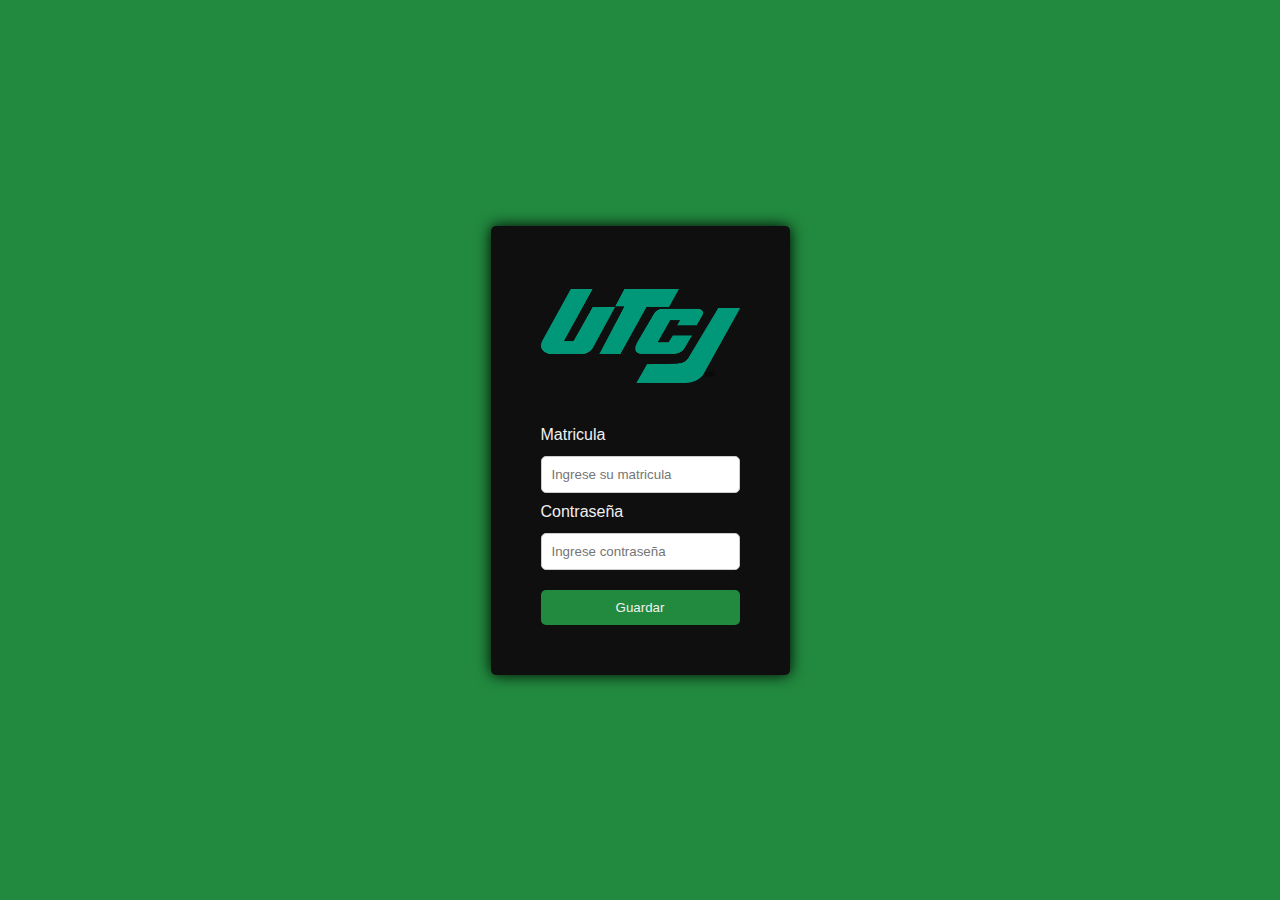
<file: index.html>
<!DOCTYPE html>
<html lang="en">
<head>
    <link rel="stylesheet" href="styles.css">
    <meta charset="UTF-8">
    <link rel="stylesheet" href="https://fonts.googleapis.com/css2?family=Material+Symbols+Outlined:opsz,wght,FILL,GRAD@20..48,100..700,0..1,-50..200" />
    <meta name="viewport" content="width=device-width, initial-scale=1.0">
    <title>ZIZE</title>
</head>
<body>
            <section class="section-editar" id="form">
                
                <form action="POST">
                    <div class="logo-form"></div>
                    <label for="matricula">Matricula</label>
                    <input type="text" id="matricula" placeholder="Ingrese su matricula">
                    <label for="password">Contraseña</label>
                    <input type="password" id="password" placeholder="Ingrese contraseña">
                    <button type="submit">Guardar</button>
                </form>
            </section>
    </div>
</body>
</html>
</file>
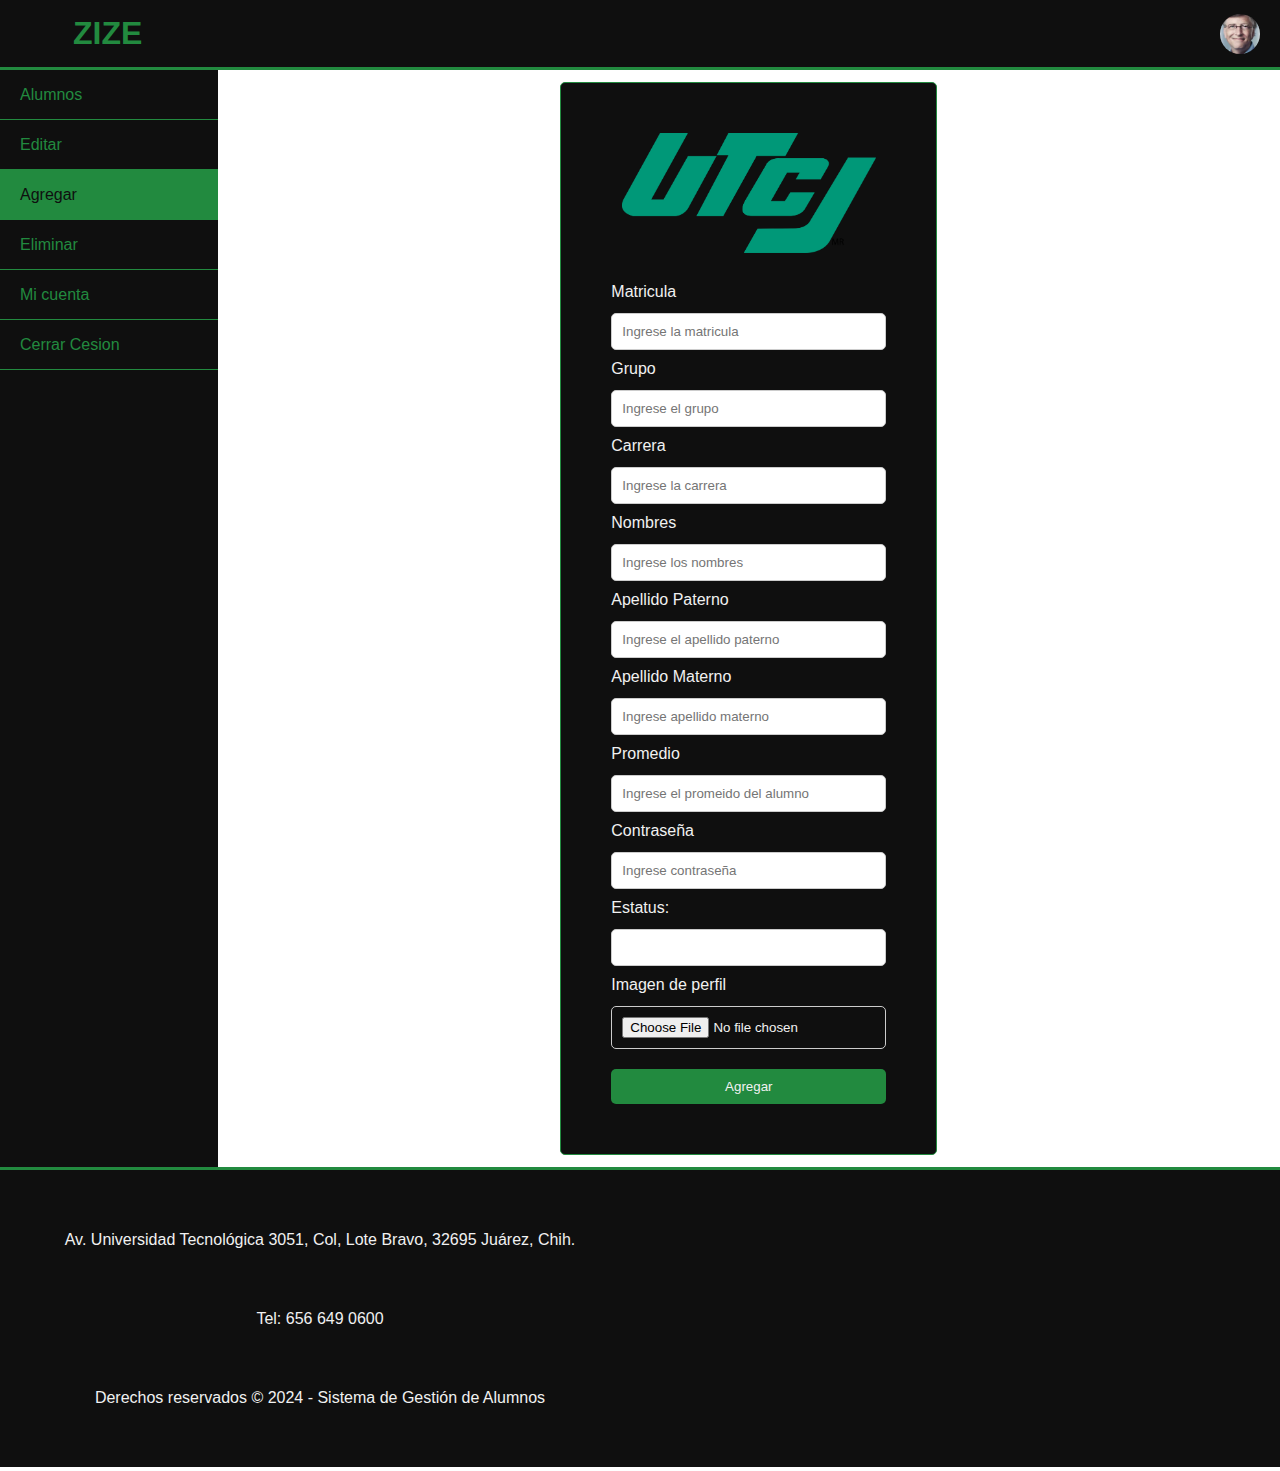
<file: agregar.html>
<!DOCTYPE html>
<html lang="en">
<head>
    <link rel="stylesheet" href="styles.css">
    <meta charset="UTF-8">
    <link rel="stylesheet" href="https://fonts.googleapis.com/css2?family=Material+Symbols+Outlined:opsz,wght,FILL,GRAD@20..48,100..700,0..1,-50..200" />
    <meta name="viewport" content="width=device-width, initial-scale=1.0">
    <title>ZIZE</title>
</head>
<body>
    <div id="container">
        <header>
            <div class="logo-container">
                <a href="index.html"><h1>ZIZE</h1></a>
            </div>
            <div class="profile-container">
                <a href="mi_cuenta.html"><div id="profile-img"></div></a>
            </div>
            <div class="hide-container">
                <ul>
                    <li><a href="/cerrar">Editar Foto</a></li>
                    <li><a href="/cerrar">Editar Informacion</a></li>
                    <li><a href="/cerrar">Cerrar Cesion</a></li>
                </ul>
            </div>
        </header>

        <nav>
            <ul>
                <div id="utcj-logo"></div>
                <li><a class="nav-link" href="alumnos.html">Alumnos</a></li>
                <li><a class="nav-link" href="editar.html">Editar</a></li>
                <li><a class="nav-link" href="agregar.html">Agregar</a></li>
                <li><a class="nav-link" href="eliminar.html">Eliminar</a></li>
                <li><a class="nav-link" href="mi_cuenta.html">Mi cuenta</a></li>
                <li><a class="nav-link" href="#">Cerrar Cesion</a></li>
            </ul>
        </nav>
            <section class="section-editar">
                
                <form action="POST">
                    <div class="logo-form"></div>
                    <label for="matricula">Matricula</label>
                    <input type="text" id="matricula" placeholder="Ingrese la matricula">

                    <label for="group">Grupo</label>
                    <input type="text" id="group" placeholder="Ingrese el grupo">

                    <label for="career">Carrera</label>
                    <input type="text" id="career" placeholder="Ingrese la carrera">


                    <label for="name">Nombres</label>
                    <input type="text" id="name" placeholder="Ingrese los nombres">

                    <label for="apellido-paterno">Apellido Paterno</label>
                    <input type="text" id="apellido-paterno" placeholder="Ingrese el apellido paterno">

                    <label for="apellido-materno">Apellido Materno</label>
                    <input type="text" id="apellido-materno" placeholder="Ingrese apellido materno">

                    <label for="average">Promedio</label>
                    <input type="number" id="average" placeholder="Ingrese el promeido del alumno">

                    <label for="password">Contraseña</label>
                    <input type="password" id="password" placeholder="Ingrese contraseña">
                    
                    <label for="status">Estatus:</label>
                    <input type="text" id="status" name="status" list="status-list">
                    
                    <datalist id="status-list">
                        <option value="Activo">
                        <option value="Baja">
                    </datalist>

                    <label for="profile-image">Imagen de perfil</label>
                    <input type="file" id="profile-image" name="Foto de perfil" >
                    <button type="submit">Agregar</button>
                </form>
            </section>

            <footer>
                <div class="footer-info">
                    <p>Av. Universidad Tecnológica 3051, Col, Lote Bravo, 32695 Juárez, Chih.</p>
                    <p>Tel: 656 649 0600</p>
                    <p>Derechos reservados &copy; 2024 - Sistema de Gestión de Alumnos</p>
                </div>
                <div class="footer-map">                    <iframe src="https://www.google.com/maps/embed?pb=!1m14!1m8!1m3!1d11105.740401143568!2d-106.4200938246147!3d31.59261397443961!3m2!1i1024!2i768!4f13.1!3m3!1m2!1s0x86e766e2aee37dd7%3A0x33a53ddce213988c!2sUniversidad%20Tecnol%C3%B3gica%20de%20Ciudad%20Ju%C3%A1rez%20(UTCJ)!5e0!3m2!1ses!2smx!4v1721194939610!5m2!1ses!2smx" width="100%" height="100%" style="border:0;" allowfullscreen="" loading="lazy" referrerpolicy="no-referrer-when-downgrade"></iframe>
                </div>   
            </footer>
    </div>

    <script>
        // script.js

// Obtiene la URL actual
const currentLocation = window.location.href;

// Obtiene todos los enlaces de navegación
const navLinks = document.querySelectorAll('.nav-link');

// Recorre cada enlace y compara la URL actual con el href del enlace
navLinks.forEach(link => {
    if (link.href === currentLocation) {
        link.classList.add('active');
    }
});

    </script>
</body>
</html>
</file>
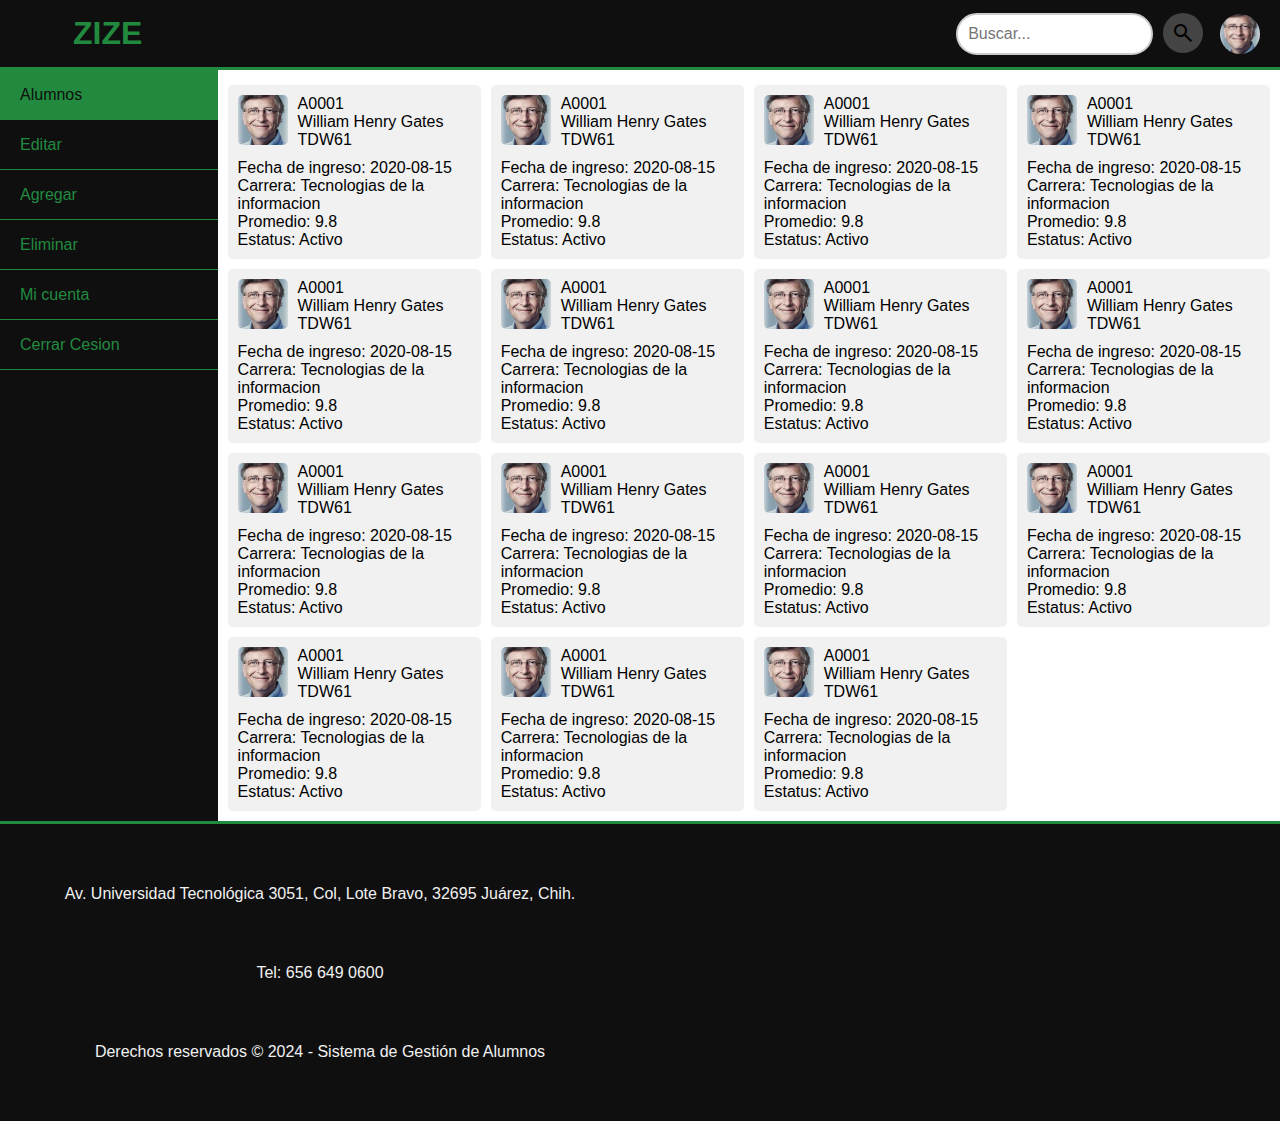
<file: alumnos.html>
<!DOCTYPE html>
<html lang="en">
<head>
    <link rel="stylesheet" href="styles.css">
    <meta charset="UTF-8">
    <link rel="stylesheet" href="https://fonts.googleapis.com/css2?family=Material+Symbols+Outlined:opsz,wght,FILL,GRAD@20..48,100..700,0..1,-50..200" />
    <meta name="viewport" content="width=device-width, initial-scale=1.0">
    <title>ZIZE</title>
</head>
<body>
    <div id="container">
        <header>
            <div class="logo-container">
                <a href="index.html"><h1>ZIZE</h1></a>
            </div>
            <div class="profile-container">
                <div class="search-container">
                    <input type="text" class="search-box" placeholder="Buscar...">
                    <button type="submit" class="material-symbols-outlined search-button">search</button>
                </div>
                <a href="mi_cuenta.html"><div id="profile-img"></div></a>
            </div>
            <div class="hide-container">
                <ul>
                    <li><a href="/cerrar">Editar Foto</a></li>
                    <li><a href="/cerrar">Editar Informacion</a></li>
                    <li><a href="/cerrar">Cerrar Cesion</a></li>
                </ul>
            </div>
        </header>

        <nav>
            <ul>
                <div id="utcj-logo"></div>
                <li><a class="nav-link" href="alumnos.html">Alumnos</a></li>
                <li><a class="nav-link" href="editar.html">Editar</a></li>
                <li><a class="nav-link" href="agregar.html">Agregar</a></li>
                <li><a class="nav-link" href="eliminar.html">Eliminar</a></li>
                <li><a class="nav-link" href="mi_cuenta.html">Mi cuenta</a></li>
                <li><a class="nav-link" href="#">Cerrar Cesion</a></li>
            </ul>
        </nav>
            <section class="section-container">
<!-- Empiezan los card de alumnos (Aqui ira un ciclo for despues) -->
            
                <div class="card-container">
                    <div class="card-1">
                        <div class="card-img"></div>
                        <div class="card-info">
                            <p class="card-id">A0001</p>
                            <p id="card-name">William Henry Gates</p>
                            <p id="card-group">TDW61</p>
                        </div>
                    </div>
                        
                    <div class="card-2">
                        <p id="card-date">Fecha de ingreso: 2020-08-15</p>
                        <p id="card-career">Carrera: Tecnologias de la informacion</p>
                        <p id="card-average">Promedio: 9.8</p>
                        <p id="card-status">Estatus: Activo</p>
                    </div>
                </div>

                <div class="card-container">
                    <div class="card-1">
                        <div class="card-img"></div>
                        <div class="card-info">
                            <p class="card-id">A0001</p>
                            <p id="card-name">William Henry Gates</p>
                            <p id="card-group">TDW61</p>
                        </div>
                    </div>
                        
                    <div class="card-2">
                        <p id="card-date">Fecha de ingreso: 2020-08-15</p>
                        <p id="card-career">Carrera: Tecnologias de la informacion</p>
                        <p id="card-average">Promedio: 9.8</p>
                        <p id="card-status">Estatus: Activo</p>
                    </div>
                </div>

                <div class="card-container">
                    <div class="card-1">
                        <div class="card-img"></div>
                        <div class="card-info">
                            <p class="card-id">A0001</p>
                            <p id="card-name">William Henry Gates</p>
                            <p id="card-group">TDW61</p>
                        </div>
                    </div>
                        
                    <div class="card-2">
                        <p id="card-date">Fecha de ingreso: 2020-08-15</p>
                        <p id="card-career">Carrera: Tecnologias de la informacion</p>
                        <p id="card-average">Promedio: 9.8</p>
                        <p id="card-status">Estatus: Activo</p>
                    </div>
                </div>

                <div class="card-container">
                    <div class="card-1">
                        <div class="card-img"></div>
                        <div class="card-info">
                            <p class="card-id">A0001</p>
                            <p id="card-name">William Henry Gates</p>
                            <p id="card-group">TDW61</p>
                        </div>
                    </div>
                        
                    <div class="card-2">
                        <p id="card-date">Fecha de ingreso: 2020-08-15</p>
                        <p id="card-career">Carrera: Tecnologias de la informacion</p>
                        <p id="card-average">Promedio: 9.8</p>
                        <p id="card-status">Estatus: Activo</p>
                    </div>
                </div>

                <div class="card-container">
                    <div class="card-1">
                        <div class="card-img"></div>
                        <div class="card-info">
                            <p class="card-id">A0001</p>
                            <p id="card-name">William Henry Gates</p>
                            <p id="card-group">TDW61</p>
                        </div>
                    </div>
                        
                    <div class="card-2">
                        <p id="card-date">Fecha de ingreso: 2020-08-15</p>
                        <p id="card-career">Carrera: Tecnologias de la informacion</p>
                        <p id="card-average">Promedio: 9.8</p>
                        <p id="card-status">Estatus: Activo</p>
                    </div>
                </div>

                <div class="card-container">
                    <div class="card-1">
                        <div class="card-img"></div>
                        <div class="card-info">
                            <p class="card-id">A0001</p>
                            <p id="card-name">William Henry Gates</p>
                            <p id="card-group">TDW61</p>
                        </div>
                    </div>
                        
                    <div class="card-2">
                        <p id="card-date">Fecha de ingreso: 2020-08-15</p>
                        <p id="card-career">Carrera: Tecnologias de la informacion</p>
                        <p id="card-average">Promedio: 9.8</p>
                        <p id="card-status">Estatus: Activo</p>
                    </div>
                </div>

                <div class="card-container">
                    <div class="card-1">
                        <div class="card-img"></div>
                        <div class="card-info">
                            <p class="card-id">A0001</p>
                            <p id="card-name">William Henry Gates</p>
                            <p id="card-group">TDW61</p>
                        </div>
                    </div>
                        
                    <div class="card-2">
                        <p id="card-date">Fecha de ingreso: 2020-08-15</p>
                        <p id="card-career">Carrera: Tecnologias de la informacion</p>
                        <p id="card-average">Promedio: 9.8</p>
                        <p id="card-status">Estatus: Activo</p>
                    </div>
                </div>

                <div class="card-container">
                    <div class="card-1">
                        <div class="card-img"></div>
                        <div class="card-info">
                            <p class="card-id">A0001</p>
                            <p id="card-name">William Henry Gates</p>
                            <p id="card-group">TDW61</p>
                        </div>
                    </div>
                        
                    <div class="card-2">
                        <p id="card-date">Fecha de ingreso: 2020-08-15</p>
                        <p id="card-career">Carrera: Tecnologias de la informacion</p>
                        <p id="card-average">Promedio: 9.8</p>
                        <p id="card-status">Estatus: Activo</p>
                    </div>
                </div>

                <div class="card-container">
                    <div class="card-1">
                        <div class="card-img"></div>
                        <div class="card-info">
                            <p class="card-id">A0001</p>
                            <p id="card-name">William Henry Gates</p>
                            <p id="card-group">TDW61</p>
                        </div>
                    </div>
                        
                    <div class="card-2">
                        <p id="card-date">Fecha de ingreso: 2020-08-15</p>
                        <p id="card-career">Carrera: Tecnologias de la informacion</p>
                        <p id="card-average">Promedio: 9.8</p>
                        <p id="card-status">Estatus: Activo</p>
                    </div>
                </div>

                <div class="card-container">
                    <div class="card-1">
                        <div class="card-img"></div>
                        <div class="card-info">
                            <p class="card-id">A0001</p>
                            <p id="card-name">William Henry Gates</p>
                            <p id="card-group">TDW61</p>
                        </div>
                    </div>
                        
                    <div class="card-2">
                        <p id="card-date">Fecha de ingreso: 2020-08-15</p>
                        <p id="card-career">Carrera: Tecnologias de la informacion</p>
                        <p id="card-average">Promedio: 9.8</p>
                        <p id="card-status">Estatus: Activo</p>
                    </div>
                </div>

                <div class="card-container">
                    <div class="card-1">
                        <div class="card-img"></div>
                        <div class="card-info">
                            <p class="card-id">A0001</p>
                            <p id="card-name">William Henry Gates</p>
                            <p id="card-group">TDW61</p>
                        </div>
                    </div>
                        
                    <div class="card-2">
                        <p id="card-date">Fecha de ingreso: 2020-08-15</p>
                        <p id="card-career">Carrera: Tecnologias de la informacion</p>
                        <p id="card-average">Promedio: 9.8</p>
                        <p id="card-status">Estatus: Activo</p>
                    </div>
                </div>

                <div class="card-container">
                    <div class="card-1">
                        <div class="card-img"></div>
                        <div class="card-info">
                            <p class="card-id">A0001</p>
                            <p id="card-name">William Henry Gates</p>
                            <p id="card-group">TDW61</p>
                        </div>
                    </div>
                        
                    <div class="card-2">
                        <p id="card-date">Fecha de ingreso: 2020-08-15</p>
                        <p id="card-career">Carrera: Tecnologias de la informacion</p>
                        <p id="card-average">Promedio: 9.8</p>
                        <p id="card-status">Estatus: Activo</p>
                    </div>
                </div>

                <div class="card-container">
                    <div class="card-1">
                        <div class="card-img"></div>
                        <div class="card-info">
                            <p class="card-id">A0001</p>
                            <p id="card-name">William Henry Gates</p>
                            <p id="card-group">TDW61</p>
                        </div>
                    </div>
                        
                    <div class="card-2">
                        <p id="card-date">Fecha de ingreso: 2020-08-15</p>
                        <p id="card-career">Carrera: Tecnologias de la informacion</p>
                        <p id="card-average">Promedio: 9.8</p>
                        <p id="card-status">Estatus: Activo</p>
                    </div>
                </div>

                <div class="card-container">
                    <div class="card-1">
                        <div class="card-img"></div>
                        <div class="card-info">
                            <p class="card-id">A0001</p>
                            <p id="card-name">William Henry Gates</p>
                            <p id="card-group">TDW61</p>
                        </div>
                    </div>
                        
                    <div class="card-2">
                        <p id="card-date">Fecha de ingreso: 2020-08-15</p>
                        <p id="card-career">Carrera: Tecnologias de la informacion</p>
                        <p id="card-average">Promedio: 9.8</p>
                        <p id="card-status">Estatus: Activo</p>
                    </div>
                </div>

                <div class="card-container">
                    <div class="card-1">
                        <div class="card-img"></div>
                        <div class="card-info">
                            <p class="card-id">A0001</p>
                            <p id="card-name">William Henry Gates</p>
                            <p id="card-group">TDW61</p>
                        </div>
                    </div>
                        
                    <div class="card-2">
                        <p id="card-date">Fecha de ingreso: 2020-08-15</p>
                        <p id="card-career">Carrera: Tecnologias de la informacion</p>
                        <p id="card-average">Promedio: 9.8</p>
                        <p id="card-status">Estatus: Activo</p>
                    </div>
                </div>

<!-- Aqui se acaban los card temporales -->
            </section>

            <footer>
                <div class="footer-info">
                    <p>Av. Universidad Tecnológica 3051, Col, Lote Bravo, 32695 Juárez, Chih.</p>
                    <p>Tel: 656 649 0600</p>
                    <p>Derechos reservados &copy; 2024 - Sistema de Gestión de Alumnos</p>
                </div>
                <div class="footer-map">                    <iframe src="https://www.google.com/maps/embed?pb=!1m14!1m8!1m3!1d11105.740401143568!2d-106.4200938246147!3d31.59261397443961!3m2!1i1024!2i768!4f13.1!3m3!1m2!1s0x86e766e2aee37dd7%3A0x33a53ddce213988c!2sUniversidad%20Tecnol%C3%B3gica%20de%20Ciudad%20Ju%C3%A1rez%20(UTCJ)!5e0!3m2!1ses!2smx!4v1721194939610!5m2!1ses!2smx" width="100%" height="100%" style="border:0;" allowfullscreen="" loading="lazy" referrerpolicy="no-referrer-when-downgrade"></iframe>
                </div>   
            </footer>
    </div>

    <script>
        // script.js

// Obtiene la URL actual
const currentLocation = window.location.href;

// Obtiene todos los enlaces de navegación
const navLinks = document.querySelectorAll('.nav-link');

// Recorre cada enlace y compara la URL actual con el href del enlace
navLinks.forEach(link => {
    if (link.href === currentLocation) {
        link.classList.add('active');
    }
});

    </script>
</body>
</html>
</file>
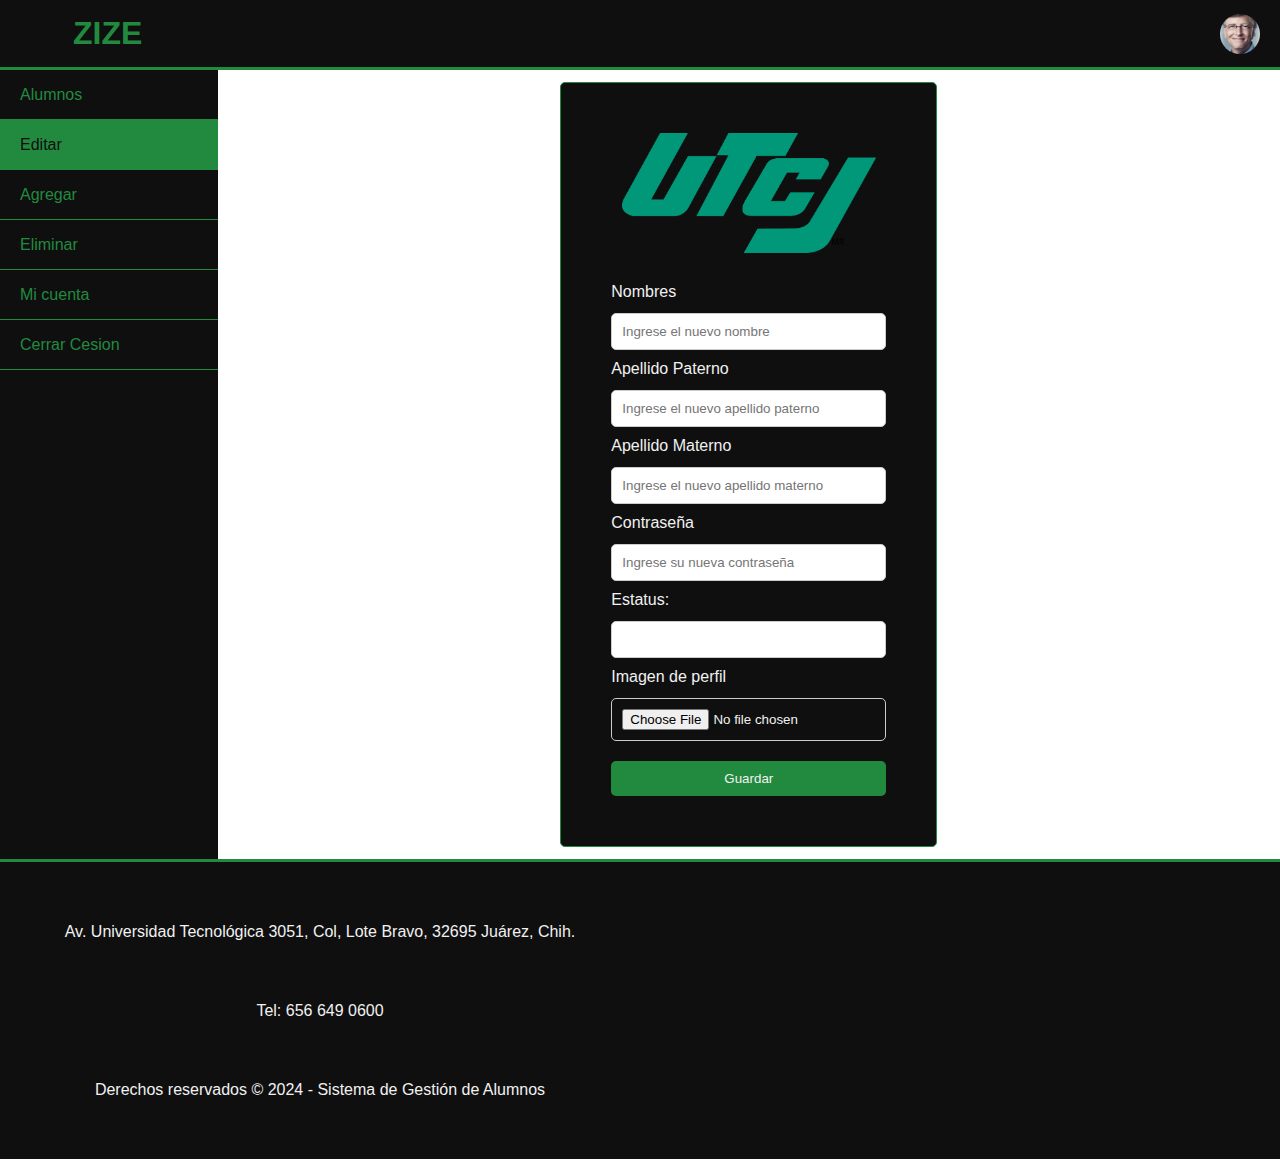
<file: editar.html>
<!DOCTYPE html>
<html lang="en">
<head>
    <link rel="stylesheet" href="styles.css">
    <meta charset="UTF-8">
    <link rel="stylesheet" href="https://fonts.googleapis.com/css2?family=Material+Symbols+Outlined:opsz,wght,FILL,GRAD@20..48,100..700,0..1,-50..200" />
    <meta name="viewport" content="width=device-width, initial-scale=1.0">
    <title>ZIZE</title>
</head>
<body>
    <div id="container">
        <header>
            <div class="logo-container">
                <a href="index.html"><h1>ZIZE</h1></a>
            </div>
            <div class="profile-container">
                <a href="mi_cuenta.html"><div id="profile-img"></div></a>
            </div>
            <div class="hide-container">
                <ul>
                    <li><a href="/cerrar">Editar Foto</a></li>
                    <li><a href="/cerrar">Editar Informacion</a></li>
                    <li><a href="/cerrar">Cerrar Cesion</a></li>
                </ul>
            </div>
        </header>

        <nav>
            <ul>
                <div id="utcj-logo"></div>
                <li><a class="nav-link" href="alumnos.html">Alumnos</a></li>
                <li><a class="nav-link" href="editar.html">Editar</a></li>
                <li><a class="nav-link" href="agregar.html">Agregar</a></li>
                <li><a class="nav-link" href="eliminar.html">Eliminar</a></li>
                <li><a class="nav-link" href="mi_cuenta.html">Mi cuenta</a></li>
                <li><a class="nav-link" href="#">Cerrar Cesion</a></li>
            </ul>
        </nav>
            <section class="section-editar">
                
                <form action="POST">
                    <div class="logo-form"></div>
                    <label for="name">Nombres</label>
                    <input type="text" id="name" placeholder="Ingrese el nuevo nombre">
                    <label for="apellido-paterno">Apellido Paterno</label>
                    <input type="text" id="apellido-paterno" placeholder="Ingrese el nuevo apellido paterno">
                    <label for="apellido-materno">Apellido Materno</label>
                    <input type="text" id="apellido-materno" placeholder="Ingrese el nuevo apellido materno">
                    <label for="password">Contraseña</label>
                    <input type="password" id="password" placeholder="Ingrese su nueva contraseña">
                    <label for="status">Estatus:</label>
                    <input type="text" id="status" name="status" list="status-list">
                    
                    <datalist id="status-list">
                        <option value="Activo">
                        <option value="Baja">
                    </datalist>

                    <label for="profile-image">Imagen de perfil</label>
                    <input type="file" id="profile-image" name="Foto de perfil" >
                    <button type="submit">Guardar</button>
                </form>
            </section>

            <footer>
                <div class="footer-info">
                    <p>Av. Universidad Tecnológica 3051, Col, Lote Bravo, 32695 Juárez, Chih.</p>
                    <p>Tel: 656 649 0600</p>
                    <p>Derechos reservados &copy; 2024 - Sistema de Gestión de Alumnos</p>
                </div>
                <div class="footer-map">                    <iframe src="https://www.google.com/maps/embed?pb=!1m14!1m8!1m3!1d11105.740401143568!2d-106.4200938246147!3d31.59261397443961!3m2!1i1024!2i768!4f13.1!3m3!1m2!1s0x86e766e2aee37dd7%3A0x33a53ddce213988c!2sUniversidad%20Tecnol%C3%B3gica%20de%20Ciudad%20Ju%C3%A1rez%20(UTCJ)!5e0!3m2!1ses!2smx!4v1721194939610!5m2!1ses!2smx" width="100%" height="100%" style="border:0;" allowfullscreen="" loading="lazy" referrerpolicy="no-referrer-when-downgrade"></iframe>
                </div>   
            </footer>
    </div>

    <script>
        // script.js

// Obtiene la URL actual
const currentLocation = window.location.href;

// Obtiene todos los enlaces de navegación
const navLinks = document.querySelectorAll('.nav-link');

// Recorre cada enlace y compara la URL actual con el href del enlace
navLinks.forEach(link => {
    if (link.href === currentLocation) {
        link.classList.add('active');
    }
});

    </script>
</body>
</html>
</file>
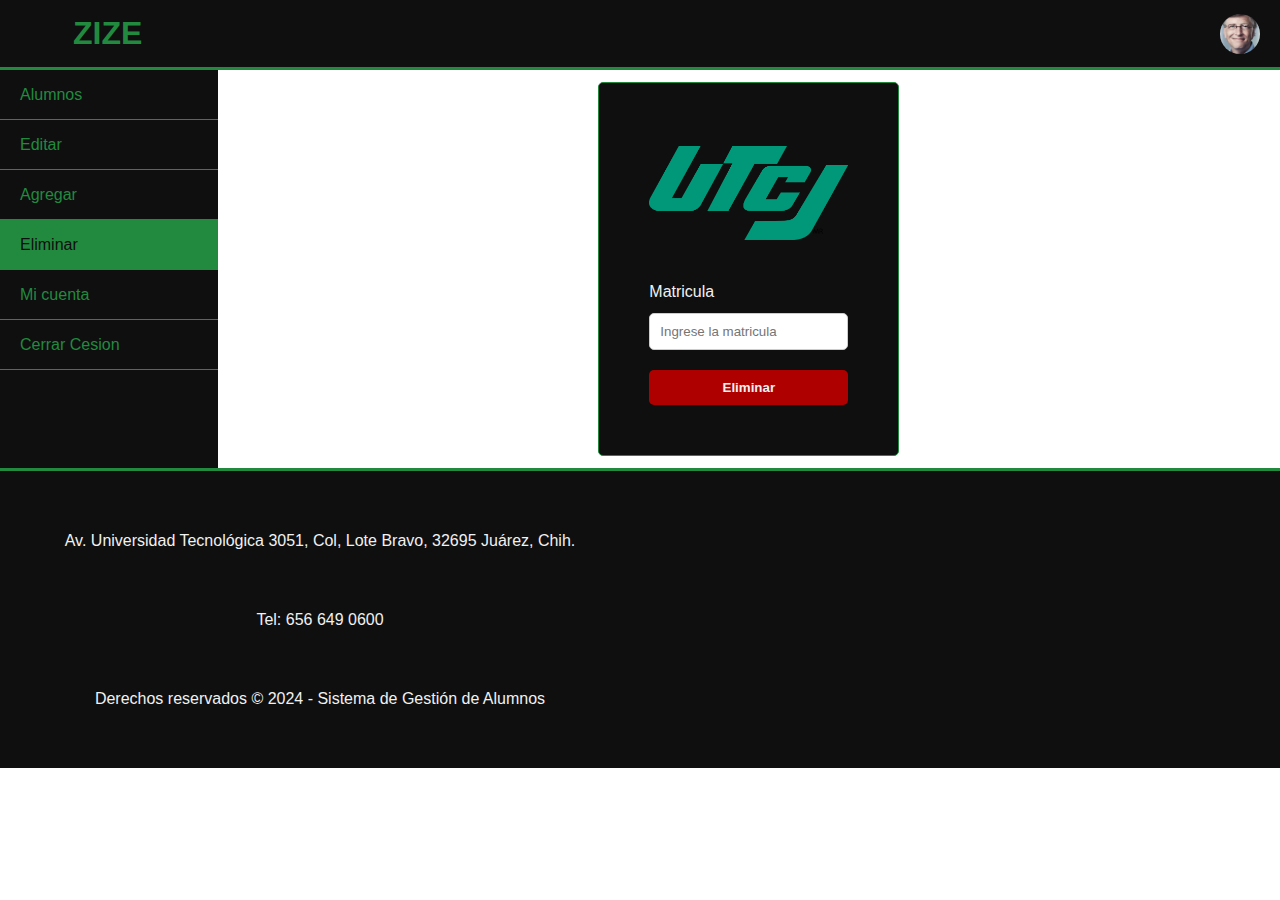
<file: eliminar.html>
<!DOCTYPE html>
<html lang="en">
<head>
    <link rel="stylesheet" href="styles.css">
    <meta charset="UTF-8">
    <link rel="stylesheet" href="https://fonts.googleapis.com/css2?family=Material+Symbols+Outlined:opsz,wght,FILL,GRAD@20..48,100..700,0..1,-50..200" />
    <meta name="viewport" content="width=device-width, initial-scale=1.0">
    <title>ZIZE</title>
</head>
<body>
    <div id="container">
        <header>
            <div class="logo-container">
                <a href="index.html"><h1>ZIZE</h1></a>
            </div>
            <div class="profile-container">
                <a href="mi_cuenta.html"><div id="profile-img"></div></a>
            </div>
            <div class="hide-container">
                <ul>
                    <li><a href="/cerrar">Editar Foto</a></li>
                    <li><a href="/cerrar">Editar Informacion</a></li>
                    <li><a href="/cerrar">Cerrar Cesion</a></li>
                </ul>
            </div>
        </header>

        <nav>
            <ul>
                <div id="utcj-logo"></div>
                <li><a class="nav-link" href="alumnos.html">Alumnos</a></li>
                <li><a class="nav-link" href="editar.html">Editar</a></li>
                <li><a class="nav-link" href="agregar.html">Agregar</a></li>
                <li><a class="nav-link" href="eliminar.html">Eliminar</a></li>
                <li><a class="nav-link" href="mi_cuenta.html">Mi cuenta</a></li>
                <li><a class="nav-link" href="#">Cerrar Cesion</a></li>
            </ul>
        </nav>
            <section class="section-editar">
                
                <form action="POST">
                    <div class="logo-form"></div>
                    <label for="name">Matricula</label>
                    <input type="text" id="name" placeholder="Ingrese la matricula">
                    <button id="btn-eliminar" type="submit">Eliminar</button>
                </form>
            </section>

            <footer>
                <div class="footer-info">
                    <p>Av. Universidad Tecnológica 3051, Col, Lote Bravo, 32695 Juárez, Chih.</p>
                    <p>Tel: 656 649 0600</p>
                    <p>Derechos reservados &copy; 2024 - Sistema de Gestión de Alumnos</p>
                </div>
                <div class="footer-map"><iframe src="https://www.google.com/maps/embed?pb=!1m14!1m8!1m3!1d11105.740401143568!2d-106.4200938246147!3d31.59261397443961!3m2!1i1024!2i768!4f13.1!3m3!1m2!1s0x86e766e2aee37dd7%3A0x33a53ddce213988c!2sUniversidad%20Tecnol%C3%B3gica%20de%20Ciudad%20Ju%C3%A1rez%20(UTCJ)!5e0!3m2!1ses!2smx!4v1721194939610!5m2!1ses!2smx" width="100%" height="100%" style="border:0;" allowfullscreen="" loading="lazy" referrerpolicy="no-referrer-when-downgrade"></iframe>
                </div>   
            </footer>
    </div>

    <script>
        // script.js

// Obtiene la URL actual
const currentLocation = window.location.href;

// Obtiene todos los enlaces de navegación
const navLinks = document.querySelectorAll('.nav-link');

// Recorre cada enlace y compara la URL actual con el href del enlace
navLinks.forEach(link => {
    if (link.href === currentLocation) {
        link.classList.add('active');
    }
});

    </script>
</body>
</html>
</file>
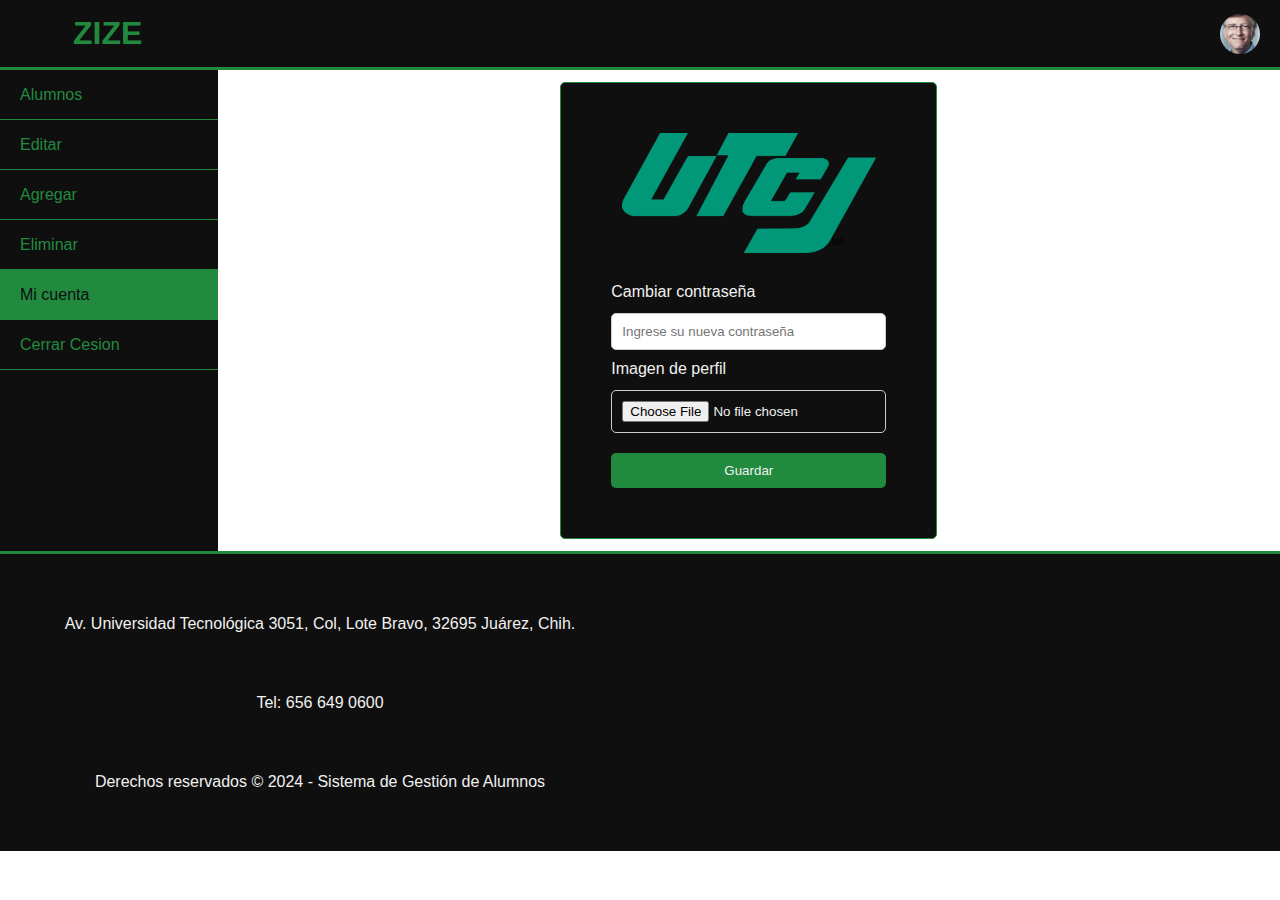
<file: mi_cuenta.html>
<!DOCTYPE html>
<html lang="en">
<head>
    <link rel="stylesheet" href="styles.css">
    <meta charset="UTF-8">
    <link rel="stylesheet" href="https://fonts.googleapis.com/css2?family=Material+Symbols+Outlined:opsz,wght,FILL,GRAD@20..48,100..700,0..1,-50..200" />
    <meta name="viewport" content="width=device-width, initial-scale=1.0">
    <title>ZIZE</title>
</head>
<body>
    <div id="container">
        <header>
            <div class="logo-container">
                <a href="index.html"><h1>ZIZE</h1></a>
            </div>
            <div class="profile-container">
                <a href="mi_cuenta.html"><div id="profile-img"></div></a>
            </div>
            <div class="hide-container">
                <ul>
                    <li><a href="/cerrar">Editar Foto</a></li>
                    <li><a href="/cerrar">Editar Informacion</a></li>
                    <li><a href="/cerrar">Cerrar Cesion</a></li>
                </ul>
            </div>
        </header>

        <nav>
            <ul>
                <div id="utcj-logo"></div>
                <li><a class="nav-link" href="alumnos.html">Alumnos</a></li>
                <li><a class="nav-link" href="editar.html">Editar</a></li>
                <li><a class="nav-link" href="agregar.html">Agregar</a></li>
                <li><a class="nav-link" href="eliminar.html">Eliminar</a></li>
                <li><a class="nav-link" href="mi_cuenta.html">Mi cuenta</a></li>
                <li><a class="nav-link" href="#">Cerrar Cesion</a></li>
            </ul>
        </nav>
            <section class="section-editar">
                
                <form action="POST">
                    <div class="logo-form"></div>
                    <label for="password">Cambiar contraseña</label>
                    <input type="password" id="password" placeholder="Ingrese su nueva contraseña">
                    <label for="profile-image">Imagen de perfil</label>
                    <input type="file" id="profile-image" name="Foto de perfil" >
                    <button type="submit">Guardar</button>
                </form>
            </section>

            <footer>
                <div class="footer-info">
                    <p>Av. Universidad Tecnológica 3051, Col, Lote Bravo, 32695 Juárez, Chih.</p>
                    <p>Tel: 656 649 0600</p>
                    <p>Derechos reservados &copy; 2024 - Sistema de Gestión de Alumnos</p>
                </div>
                <div class="footer-map">                    <iframe src="https://www.google.com/maps/embed?pb=!1m14!1m8!1m3!1d11105.740401143568!2d-106.4200938246147!3d31.59261397443961!3m2!1i1024!2i768!4f13.1!3m3!1m2!1s0x86e766e2aee37dd7%3A0x33a53ddce213988c!2sUniversidad%20Tecnol%C3%B3gica%20de%20Ciudad%20Ju%C3%A1rez%20(UTCJ)!5e0!3m2!1ses!2smx!4v1721194939610!5m2!1ses!2smx" width="100%" height="100%" style="border:0;" allowfullscreen="" loading="lazy" referrerpolicy="no-referrer-when-downgrade"></iframe>
                </div>   
            </footer>
    </div>

    <script>
        // script.js

// Obtiene la URL actual
const currentLocation = window.location.href;

// Obtiene todos los enlaces de navegación
const navLinks = document.querySelectorAll('.nav-link');

// Recorre cada enlace y compara la URL actual con el href del enlace
navLinks.forEach(link => {
    if (link.href === currentLocation) {
        link.classList.add('active');
    }
});

    </script>
</body>
</html>
</file>
<file: styles.css>
:root {
    --verde-base: rgb(34,138,63);
    --negro-base: #0f0f0f;
    --blanco-base: #f1f1f1;
}

*{
    margin:0;
    border: 0;
    box-sizing: border-box;
}

h1{
    font-family:'Lucida Sans', 'Lucida Sans Regular', 'Lucida Grande', 'Lucida Sans Unicode', Geneva, Verdana, sans-serif;
}

body{
    font-family:'Segoe UI', Tahoma, Geneva, Verdana, sans-serif;
}

#container{
    display: grid;
    width: 100%;
    grid-template-rows: 70px 1fr 300px;
    grid-template-columns: 17fr 83fr;
}

header{
    display: flex;
    background-color: var(--negro-base);
    padding: 10px;
    color: var(--verde-base);
    text-align: center;
    flex-direction: row;
    justify-content: space-between;
    grid-column: 1/3;
    grid-row: 1/2;
    border-bottom: 3px solid var(--verde-base);
}

.logo-container{
    display: flex;
    align-items: center;
    margin-left: 5%;
}

.logo-container > a{
    text-decoration: none;
    color: var(--verde-base);
}

.logo-container > a:hover{
    text-shadow: 0 0 5px rgba(27, 155, 37, 0.3) ;
}

li > a{
    text-decoration: none;
    font-weight:500;
    color: var(--verde-base);
    width: 100%;
    height: 50px;
    border-bottom: 1px solid var(--verde-base);
    display: flex;
    justify-content:flex-start;
    align-items: center;
    padding-left: 20px;
}



 li > a:hover{
    background-color: var(--verde-base);
    color: var(--negro-base);
    transition: background-color 0.4s ease-in-out;
}



ul, ol{
    list-style-type: none;
    padding: 0;
    margin: 0;
}

.profile-container{
    display: flex;
    flex-direction:row;
    align-items: center;
}

.profile-container > div{
    margin-left: 10px;
}

#profile-img{
    border-radius: 50%;
    height: 40px;
    width: 40px;
    background-color: #4e4e4e;
    background-image: url('/static/img/profile.jpg');
    background-size: cover;
    background-position: center; 
    background-repeat: no-repeat;
    margin-right: 10px; 
}

#profile-img:hover{
    border: 3px solid var(--verde-base);
}

.hide-container{
    display: none;
}

nav{
    min-width: 150px;
    background-color: var(--negro-base);
    grid-column: 1/2;
    grid-row: 2/3;
}



footer{
    grid-column: 1/3;
    grid-row: 3/4;
    display: flex;
    background-color: var(--negro-base);
    color: var(--blanco-base);
    text-align: center;
    flex-direction: row;
    border-top: 3px solid var(--verde-base);
}

.footer-info{
    display: flex;
    flex-direction: column;
    height: 100%;
    width: 50%;
    justify-content: space-around;
    padding: 30px;
}
.footer-map{
    height: 100%;
    width: 50%;
}

.section-container{
    display: grid;
    grid-template-columns: repeat(auto-fill, minmax(230px, 1fr));
    grid-auto-rows: auto;
    grid-gap: 10px;
    padding: 15px 10px 10px 10px;
}

.card-container{
    background-color: var(--blanco-base);
    border-radius: 0px;
    padding: 10px;
    text-align: center;
    display: flex;
    flex-direction: column;
    border-radius: 5px;
    min-width: 220px;
}

.card-container:hover{
    border: 1px solid var(--verde-base);
    transition: background-color 0.4s ease-in-out;
    box-shadow: 0 0 3px rgba(0,0,0,0.5)
}

.card-1{
    display: flex;
    text-align: row;
}

.card-img{
    height: 50px;
    min-width: 50px;
    background-color: #4e4e4e;
    flex-grow: 2;
    margin-right: 10px ;
    border-radius: 5px;
    background-image: url('/static/img/profile.jpg');
    background-size: cover;
    background-position: center; 
    background-repeat: no-repeat; 
}

.card-info{
    flex-grow: 8;
    display: flex;
    flex-direction: column;
    justify-content: space-around;
    text-align: left;
}

.card-2{
    text-align: left;
    padding-top: 10px;
}

.search-container {
    display: flex;
    justify-content: center;
}

.search-box {
    margin-right: 10px;
    width: 70%;
    padding: 10px;
    border: 2px solid #ccc;
    border-radius: 25px;
    font-size: 16px;
    outline: none;
}

.search-box:focus {
    border-color: #000; /* Puedes cambiar este color al que prefieras */
}

.search-button:hover {
    background-color: var(--verde-base); /* Puedes cambiar este color al que prefieras */
}

.search-button {
    height: 40px;
    width: 40px;
    border-radius: 50%;
    background-color: #444;
}

.material-symbols-outlined {
  font-variation-settings:
  'FILL' 0,
  'wght' 400,
  'GRAD' 0,
  'opsz' 24
}

.nav-link.active {
    background-color: var(--verde-base);
    color: var(--negro-base);
}

.section-editar{
    width: 100%;
    display: flex;
    justify-content: center;
    padding: 12px;
}

.section-editar > form{
    display: flex;
    padding: 50px;
    flex-direction: column;
    background-color: var(--negro-base);
    color: var(--blanco-base);
    border-radius: 5px;
    border: 1px solid var(--verde-base);
    font-weight: 500;
}

form > input{
    margin-bottom: 10px;
    padding: 10px;
    width: 100%;
    border: 1px solid #ccc;
    border-radius: 5px;
    outline: none;
}

form > label{
    width: 100%;
    margin-bottom: 12px;
}

form > button{
    margin-top: 10px;
    padding: 10px 20px;
    background-color: var(--verde-base);
    color: var(--blanco-base);
    border: none;
    border-radius: 5px;
    cursor: pointer;
}

form > button:hover{
    background-color: var(--blanco-base);
    color: var(--verde-base);
}

.logo-form{
    height: 120px;
    background-image: url('/static/img/logo.png');
    background-size:contain;
    background-position: center; 
    background-repeat: no-repeat; 
    margin-bottom: 30px;
}

#btn-eliminar{
    background-color: #af0000 ;
    font-weight: 900;
}

#btn-eliminar:hover{
    background-color:red ;
    color: var(--blanco-base);
    box-shadow: 0 0 15px rgba(221, 0, 0, 0.582);
}

#form{
    width: 100%;
    height: 100vh;
    justify-content: center;
    align-items: center;
    background-color: var(--verde-base);
}

#form > form{
    box-shadow: 0 0 15px rgb(0,0,0,1);
    border: 0;
}



@media screen and (max-width: 600px) {
    nav {
        min-width: 15px;
        font-size: 8px;
    }


}
</file>
